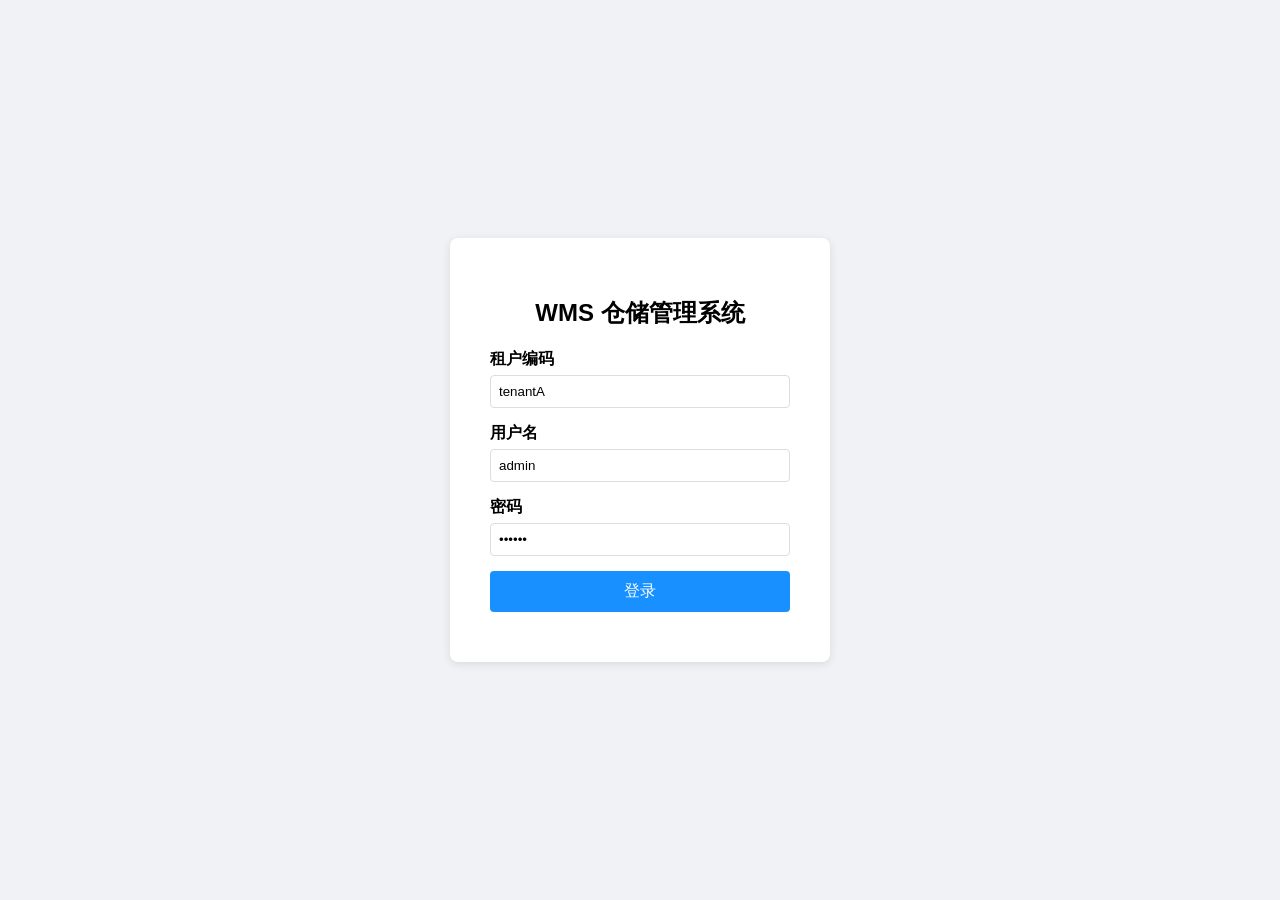
<file: src/main/resources/static/login.html>
<!DOCTYPE html>
<html>
<head>
    <meta charset="UTF-8">
    <title>WMS 登录</title>
    <style>
        body { font-family: Arial, sans-serif; background: #f0f2f5; display: flex; justify-content: center; align-items: center; height: 100vh; margin: 0; }
        .login-container { background: white; padding: 40px; border-radius: 8px; box-shadow: 0 2px 10px rgba(0,0,0,0.1); width: 300px; }
        .form-group { margin-bottom: 15px; }
        label { display: block; margin-bottom: 5px; font-weight: bold; }
        input { width: 100%; padding: 8px; border: 1px solid #ddd; border-radius: 4px; box-sizing: border-box; }
        button { width: 100%; padding: 10px; background: #1890ff; color: white; border: none; border-radius: 4px; cursor: pointer; font-size: 16px; }
        button:hover { background: #40a9ff; }
        .error { color: red; margin-top: 10px; }
        .success { color: green; margin-top: 10px; }
        h2 { text-align: center; margin-bottom: 20px; }
    </style>
</head>
<body>
<div class="login-container">
    <h2>WMS 仓储管理系统</h2>
    <form id="loginForm">
        <div class="form-group">
            <label>租户编码</label>
            <input type="text" id="tenantCode" name="tenantCode" value="tenantA" required>
        </div>
        <div class="form-group">
            <label>用户名</label>
            <input type="text" id="username" name="username" value="admin" required>
        </div>
        <div class="form-group">
            <label>密码</label>
            <input type="password" id="password" name="password" value="123456" required>
        </div>
        <button type="submit">登录</button>
        <div id="errorMsg" class="error"></div>
    </form>
</div>

<script>
    document.getElementById('loginForm').addEventListener('submit', async (e) => {
        e.preventDefault();
        const tenantCode = document.getElementById('tenantCode').value;
        const username = document.getElementById('username').value;
        const password = document.getElementById('password').value;

        try {
            const response = await fetch('/auth/login', {
                method: 'POST',
                headers: { 'Content-Type': 'application/json' },
                body: JSON.stringify({ tenantCode, username, password })
            });

            if (response.ok) {
                const data = await response.json();
                localStorage.setItem('token', data.token);
                localStorage.setItem('tenantCode', tenantCode);
                // 跳转到首页
                window.location.href = '/index.html';
            } else {
                const error = await response.text();
                document.getElementById('errorMsg').textContent = '登录失败：' + error;
            }
        } catch (err) {
            document.getElementById('errorMsg').textContent = '登录失败：' + err.message;
        }
    });
</script>
</body>
</html>
</file>
